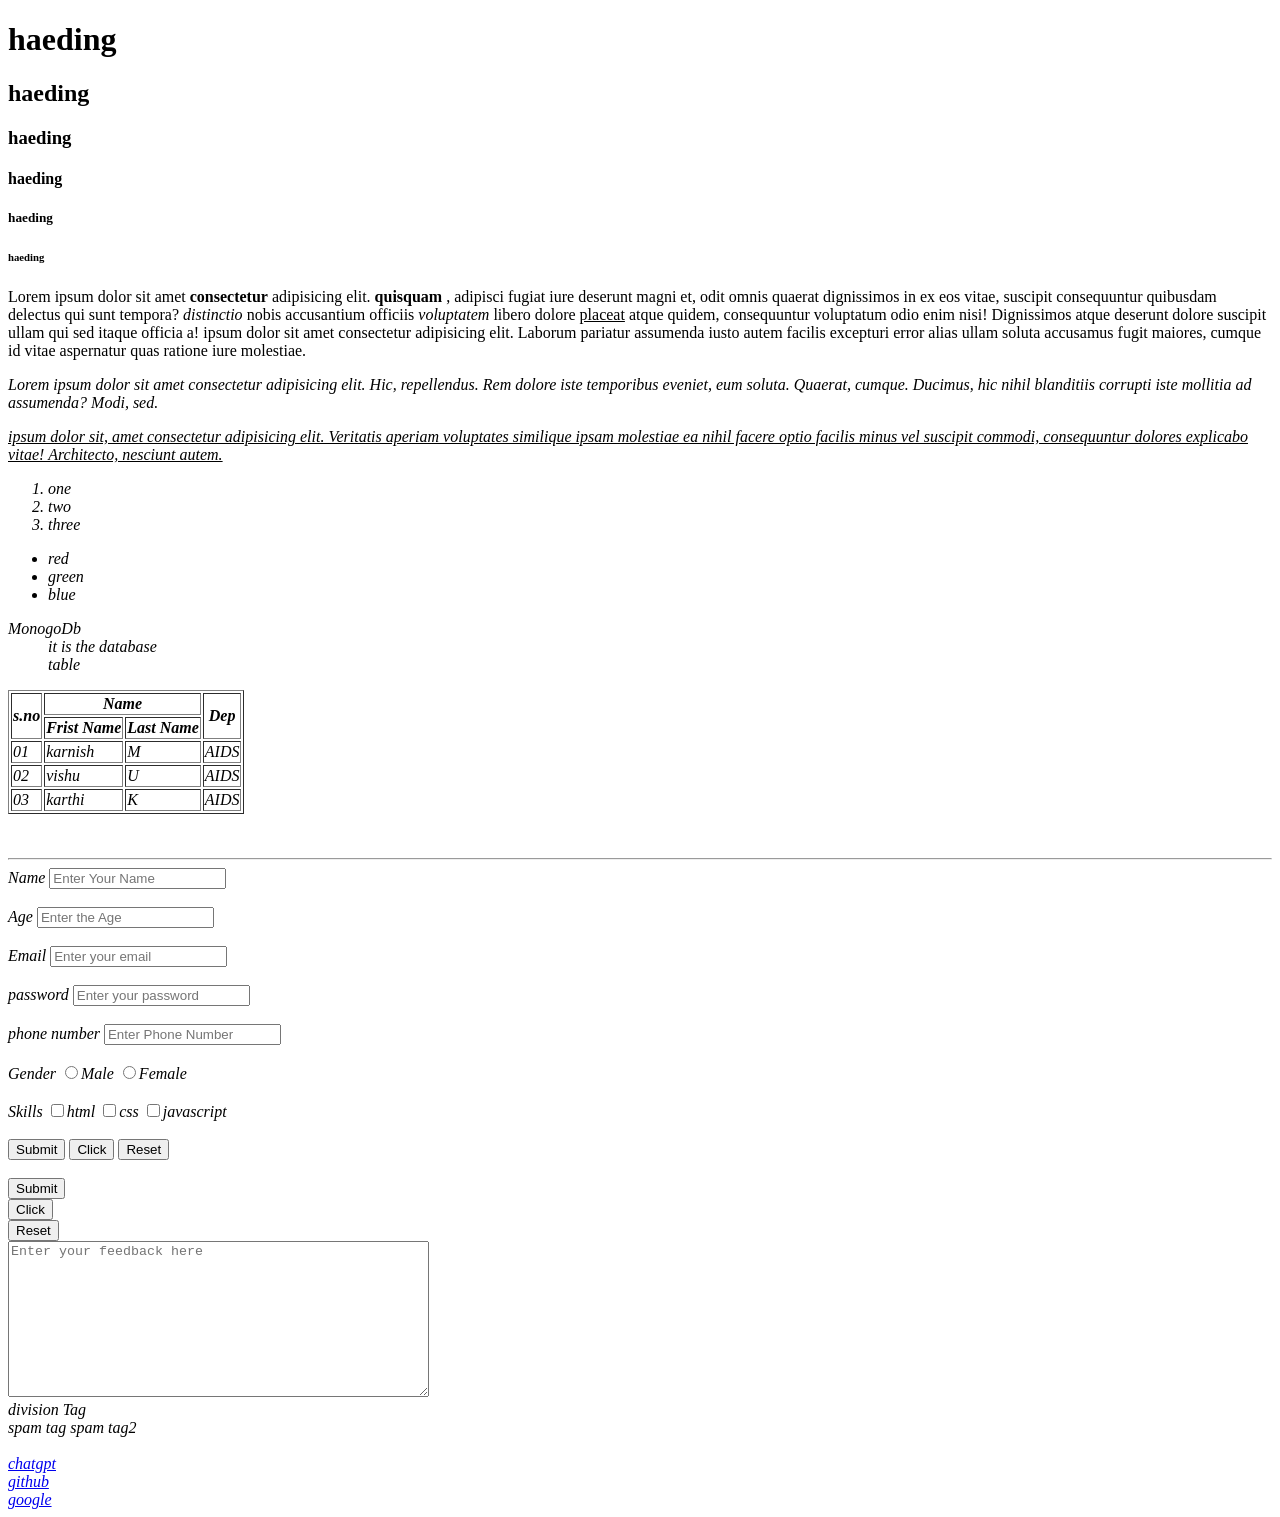
<file: index.html>
<!DOCTYPE html>
<html>
<head>
    <title>kprcas</title>
</head>
<body>
    <h1>haeding</h1>
    <h2>haeding</h2>
    <h3>haeding</h3>
    <h4>haeding</h4>
    <h5>haeding</h5>
    <h6>haeding</h6>
    <p>Lorem ipsum dolor sit amet <b>consectetur</b> adipisicing elit. <strong>quisquam </strong>, adipisci fugiat iure deserunt magni et, odit omnis quaerat dignissimos in ex eos vitae, suscipit consequuntur quibusdam delectus qui sunt tempora?
    <i>distinctio</i> nobis  accusantium officiis<em> voluptatem </em> libero dolore <u> placeat</u> atque quidem, consequuntur voluptatum odio enim nisi! Dignissimos atque deserunt dolore suscipit ullam qui sed itaque officia a! ipsum dolor sit amet consectetur adipisicing elit. Laborum pariatur assumenda iusto autem facilis excepturi error alias ullam soluta accusamus fugit maiores, cumque id vitae aspernatur quas ratione iure molestiae.</p>

    <p><em>Lorem ipsum dolor sit amet consectetur adipisicing elit. Hic, repellendus. Rem dolore iste temporibus eveniet, eum soluta. Quaerat, cumque. Ducimus, hic nihil blanditiis corrupti iste mollitia ad assumenda? Modi, sed.</um></p>
<p>
    <u> ipsum dolor sit, amet consectetur adipisicing elit. Veritatis aperiam voluptates similique ipsam molestiae ea nihil facere optio facilis minus vel suscipit commodi, consequuntur dolores explicabo vitae! Architecto, nesciunt autem.</u> 
</p>
<ol>
<li>one</li>
<li>two</li>
<li>three</li>
</ol>
<ul>
    <li>red</li>
    <li>green</li>
    <li>blue</li>
</ul>
<dl>
    <dt>MonogoDb</dt>
    <dd>it is the database</dd>
    <dd>table</dd>
</dl>
<table border="1">
    <thead>
        <tr> 
        <th rowspan="2">s.no</th>
        <th colspan="2">Name</th>
        <th rowspan="2">Dep</th></tr>
        <tr>
            <th>Frist Name</th>
            <th>Last Name </th>
        </tr>
    </thead>
    <tbody>
        <tr>
        <td>01</td>
        <td>karnish</td>
        <td>M</td>
        <td>AIDS</td></tr>
        <tr>
        <td>02</td>
        <td>vishu</td>
        <td>U</td>
        <td>AIDS</td></tr>
        <tr>
        <td>03</td>
        <td>karthi</td>
        <td>K</td>
        <td>AIDS</td></tr>
    </tbody>
</table>
<br><br>
<hr>
<form>
    <label for="User Name">Name</label>
    <input type="text"  placeholder="Enter Your Name"><br><br>
    <label for="user age">Age</label>
    <input type="number" placeholder="Enter the Age "><br><br>
    <label for="user email">Email</label>
    <input type="email" placeholder="Enter your email"><br><br>
    <label for="user password">password</label>
    <input type="password" placeholder="Enter your password"><br><br>
    <label>phone number</label>
    <input type="tel" placeholder="Enter Phone Number "><br><br>
    <label>Gender</label>
    <input type="radio" name="Gender" value="Male">Male
    <input type="radio" name="Gender"value="Female">Female<br><br>
    <label>Skills</label>
    <input type="checkbox" name="Skills" value="html">html
    <input type="checkbox" name="Skills" value="css">css
    <input type="checkbox"name="Skills" value="javascript">javascript<br><br>
    <button type="submit">Submit</button>
    <button type="button">Click</button>
    <button type="reset">Reset</button><br><br>
    <input type="submit"><br>
    <input type="button" value="Click"><br>
    <input type="reset"><br>
<textarea name="feedback" cols="50" rows="10"placeholder="Enter your feedback here"></textarea>
<div>division Tag</div>
<span>spam tag</span>
<span>spam tag2</span><br><br>
<a href="https://chatgpt.com/?utm_source=microsoft&utm_medium=paid_search&utm_campaign=MSFT_C_SEM_BBR_Core_CHT_BAU_ACQ_PER_MIX_ALL_APAC_IN_EN_110625&c_id=570613014&c_agid=1175379920558659&c_crid=&c_kwid=kwd-73461689170595:loc-90&c_ims=&c_pms=258813&c_nw=o&c_dvc=c&msclkid=e767a2ecdc611b2a40e5c8f258668b00">chatgpt</a><br>
<a href="https://github.com/">github</a><br>
<a href="https://google.com/">google</a>
</form>
    </body>
</html>
</file>
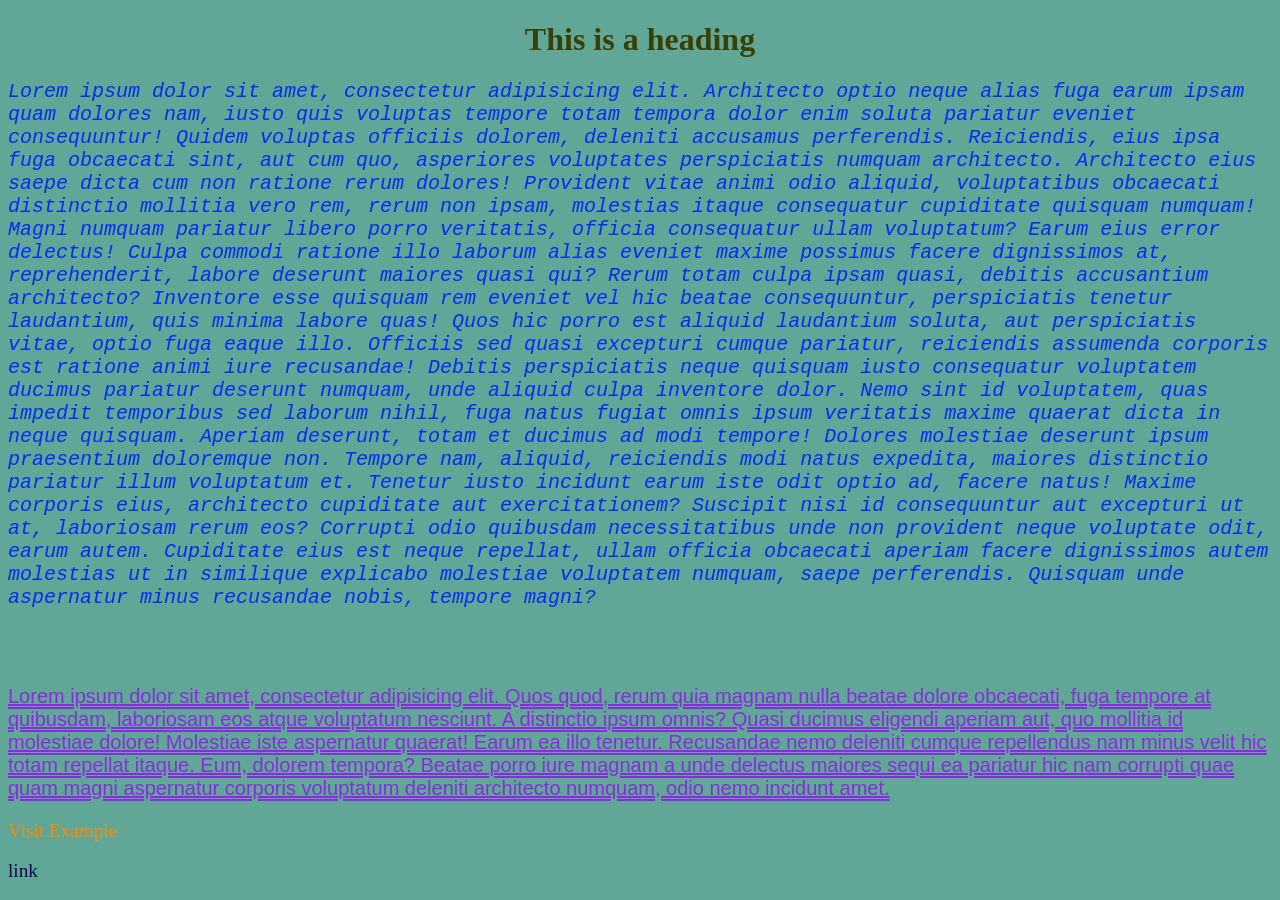
<file: css/index.html>
<!DOCTYPE html>
<html lang="en">
<head>
    <meta charset="UTF-8">
    <meta name="viewport" content="width=device-width, initial-scale=1.0">
    <title>cascading style sheets</title>
    <link rel="stylesheet" href="style.css">
</head>
<body>
    <h1>This is a heading</h1>
    <P id="text">Lorem ipsum dolor sit amet, consectetur adipisicing elit. Architecto optio neque alias fuga earum ipsam quam dolores nam, iusto quis voluptas tempore totam tempora dolor enim soluta pariatur eveniet consequuntur!
    Quidem voluptas officiis dolorem, deleniti accusamus perferendis. Reiciendis, eius ipsa fuga obcaecati sint, aut cum quo, asperiores voluptates perspiciatis numquam architecto. Architecto eius saepe dicta cum non ratione rerum dolores!
    Provident vitae animi odio aliquid, voluptatibus obcaecati distinctio mollitia vero rem, rerum non ipsam, molestias itaque consequatur cupiditate quisquam numquam! Magni numquam pariatur libero porro veritatis, officia consequatur ullam voluptatum?
    Earum eius error delectus! Culpa commodi ratione illo laborum alias eveniet maxime possimus facere dignissimos at, reprehenderit, labore deserunt maiores quasi qui? Rerum totam culpa ipsam quasi, debitis accusantium architecto?
    Inventore esse quisquam rem eveniet vel hic beatae consequuntur, perspiciatis tenetur laudantium, quis minima labore quas! Quos hic porro est aliquid laudantium soluta, aut perspiciatis vitae, optio fuga eaque illo.
    Officiis sed quasi excepturi cumque pariatur, reiciendis assumenda corporis est ratione animi iure recusandae! Debitis perspiciatis neque quisquam iusto consequatur voluptatem ducimus pariatur deserunt numquam, unde aliquid culpa inventore dolor.
    Nemo sint id voluptatem, quas impedit temporibus sed laborum nihil, fuga natus fugiat omnis ipsum veritatis maxime quaerat dicta in neque quisquam. Aperiam deserunt, totam et ducimus ad modi tempore!
    Dolores molestiae deserunt ipsum praesentium doloremque non. Tempore nam, aliquid, reiciendis modi natus expedita, maiores distinctio pariatur illum voluptatum et. Tenetur iusto incidunt earum iste odit optio ad, facere natus!
    Maxime corporis eius, architecto cupiditate aut exercitationem? Suscipit nisi id consequuntur aut excepturi ut at, laboriosam rerum eos? Corrupti odio quibusdam necessitatibus unde non provident neque voluptate odit, earum autem.
    Cupiditate eius est neque repellat, ullam officia obcaecati aperiam facere dignissimos autem molestias ut in similique explicabo molestiae voluptatem numquam, saepe perferendis. Quisquam unde aspernatur minus recusandae nobis, tempore magni?</P><br><br>
<p>Lorem ipsum dolor sit amet, consectetur adipisicing elit. Quos quod, rerum quia magnam nulla beatae dolore obcaecati, fuga tempore at quibusdam, laboriosam eos atque voluptatum nesciunt. A distinctio ipsum omnis?
Quasi ducimus eligendi aperiam aut, quo mollitia id molestiae dolore! Molestiae iste aspernatur quaerat! Earum ea illo tenetur. Recusandae nemo deleniti cumque repellendus nam minus velit hic totam repellat itaque.
Eum, dolorem tempora? Beatae porro iure magnam a unde delectus maiores sequi ea pariatur hic nam corrupti quae quam magni aspernatur corporis voluptatum deleniti architecto numquam, odio nemo incidunt amet.</p>
    <a class="youtube-link" href="https://www.youtube.com/embed/w3VoYpl4sQ0?si=QHHKjeFuUMs7sl7n" >Visit Example</a><br><br>
    <a href="https://www.youtube.com/embed/X_GEOuPF0L4?si=glr1ldeJCCZiXIf9" >link</a>
</body>
</html>
</file>
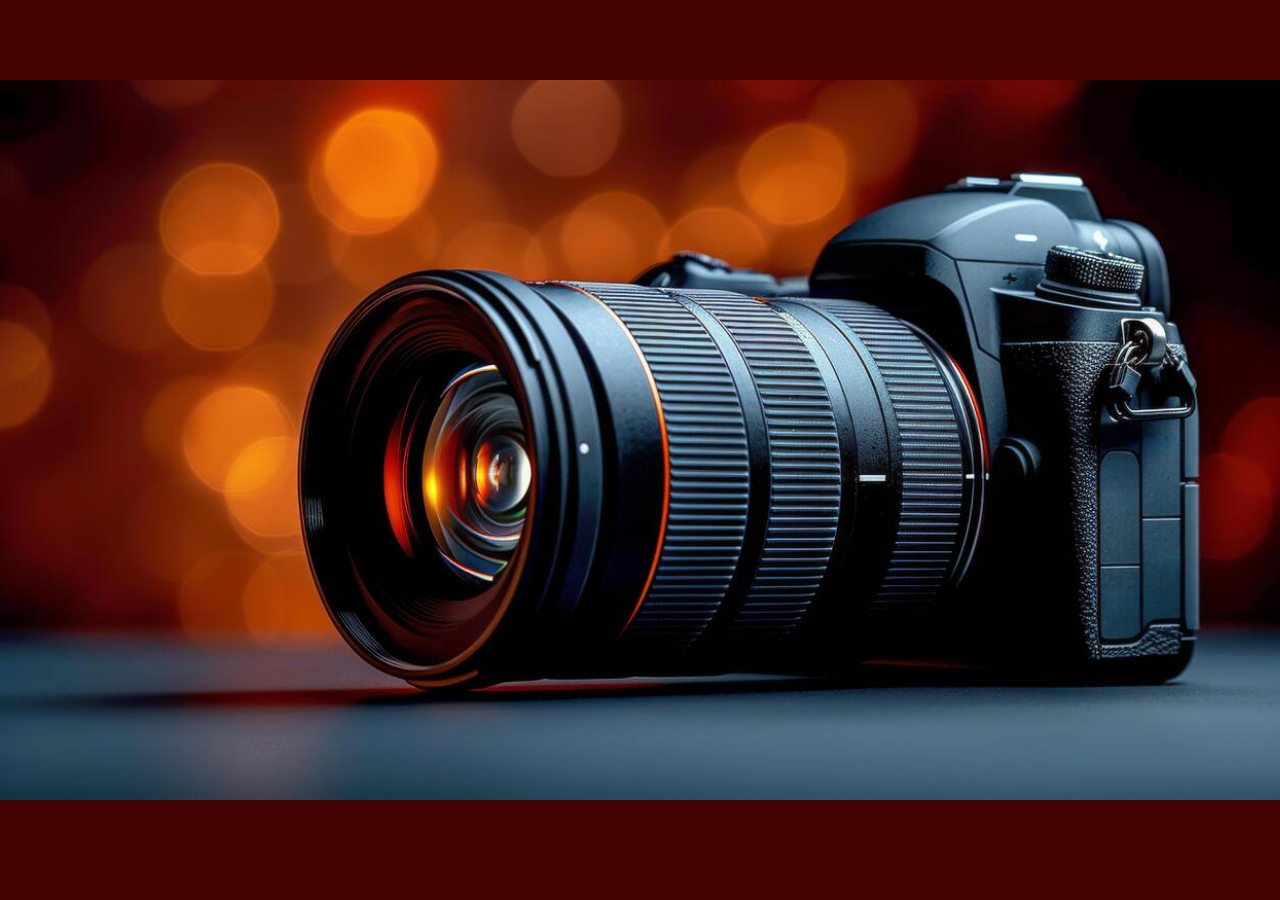
<file: css/background.html>
<!DOCTYPE html>
<html lang="en">
<head>
    <meta charset="UTF-8">
    <meta name="viewport" content="width=device-width, initial-scale=1.0">
    <title>Document</title>

    <style>
        body{
            margin: 0;
        }
        *{
            height: 80vh;
            margin-top:80px;
            background-color: rgb(68, 3, 3);
            background-image: url("../assets/image.png");
            background-repeat: no-repeat;
            background-position: center;
            background-size: cover;
        }
    </style>
</head>
<body>
    
</body>
</html>
</file>
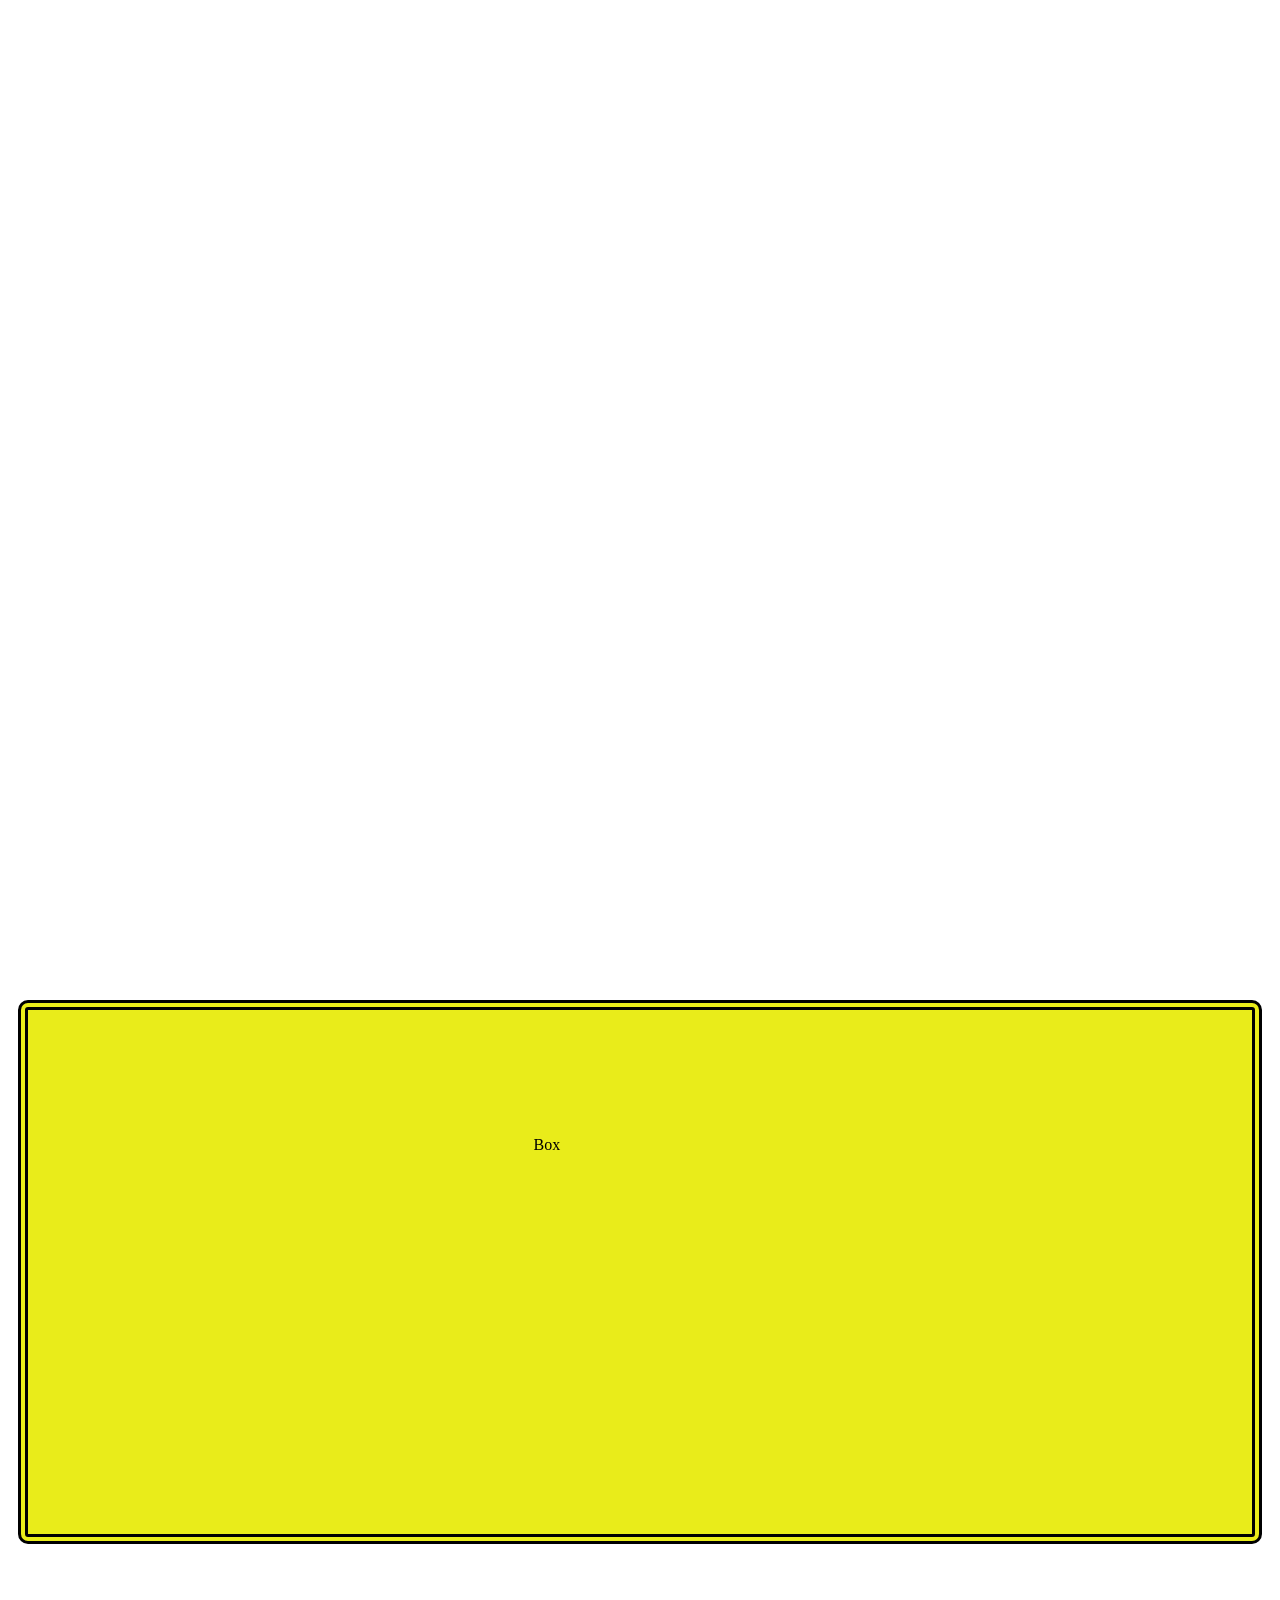
<file: css/boxmodel.html>
<!DOCTYPE html>
<html lang="en">
<head>
    <meta charset="UTF-8">
    <meta name="viewport" content="width=device-width, initial-scale=1.0">
    <title>Document</title>
    <style>
        body{
            height: 100vh;
            margin-top: 1000px;
        }
        .box {
            background-color: rgb(233, 236, 26);
            padding: 20%;
            padding-top: 50%;
            padding-bottom: 50%;
            padding-left: 40%;
            padding-right: 50%;
            padding: 10% 20%;
            padding: 10% 20%  30%;
            padding: 10% 20% 30% 40%;  

            border: 10px double black;
            border-radius: 10px;

            margin: 10px;
      }
    </style>
</head>
<body>
    <div class="box">Box</div>
</body>
</html>
</file>
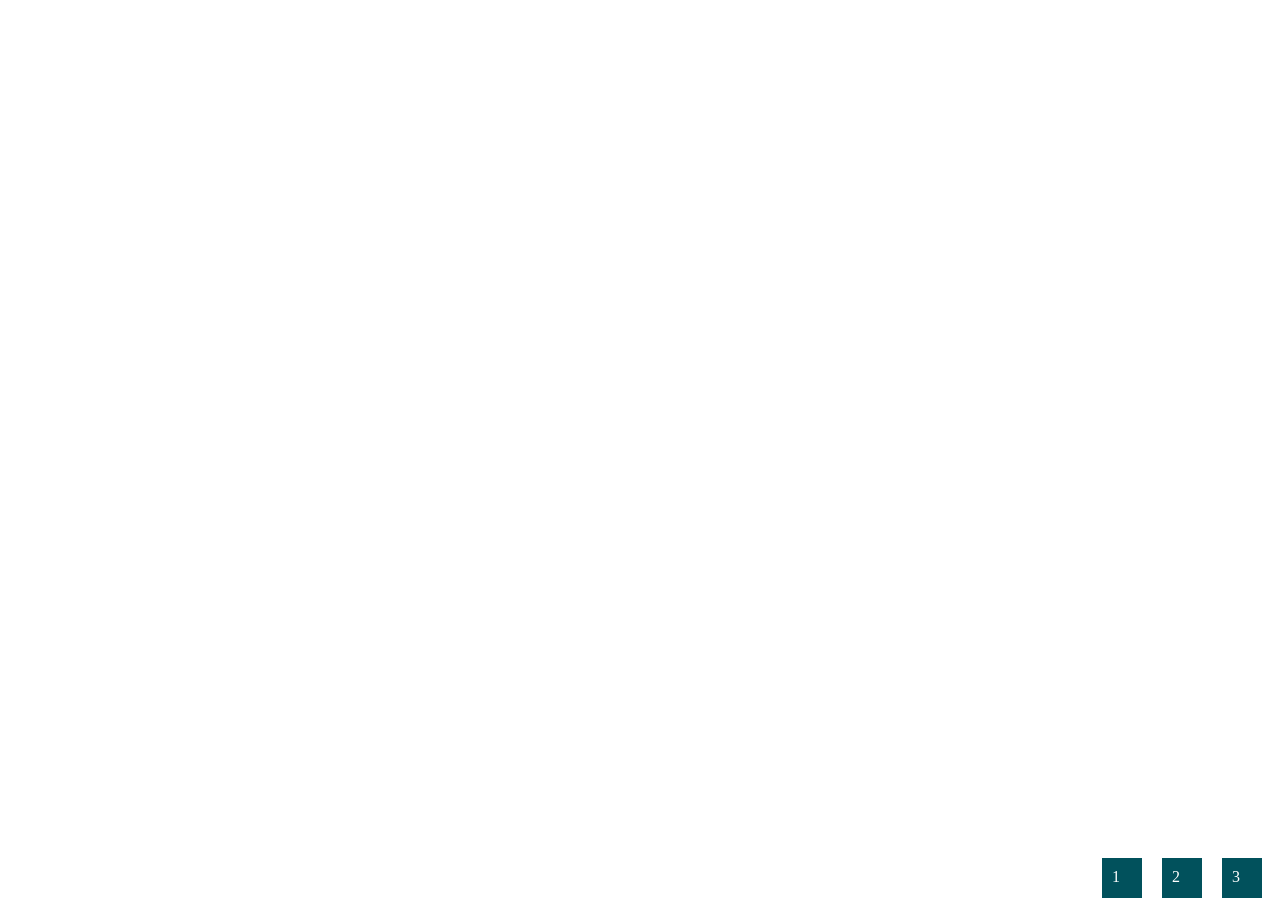
<file: css/flex.html>
<!DOCTYPE html>
<html lang="en">
<head>
    <meta charset="UTF-8">
    <meta name="viewport" content="width=device-width, initial-scale=1.0">
    <title>Document</title>
    <style>
        .box{
            color: white;
            background-color: rgb(1, 81, 92);
            padding: 10px;
            width: 20px;
            height: 20px;
            margin: 10px;
        }
        .container{
            height: 100vh;
            display: flex;
            flex-direction: row;
            justify-content: flex-end;
            align-items: flex-end;
        }
    </style>
</head>
<body>
    <div class="container">
        <div class="box">1</div>
        <div class="box">2</div>   
        <div class="box">3</div>
    </div>
</body>
</html>
</file>
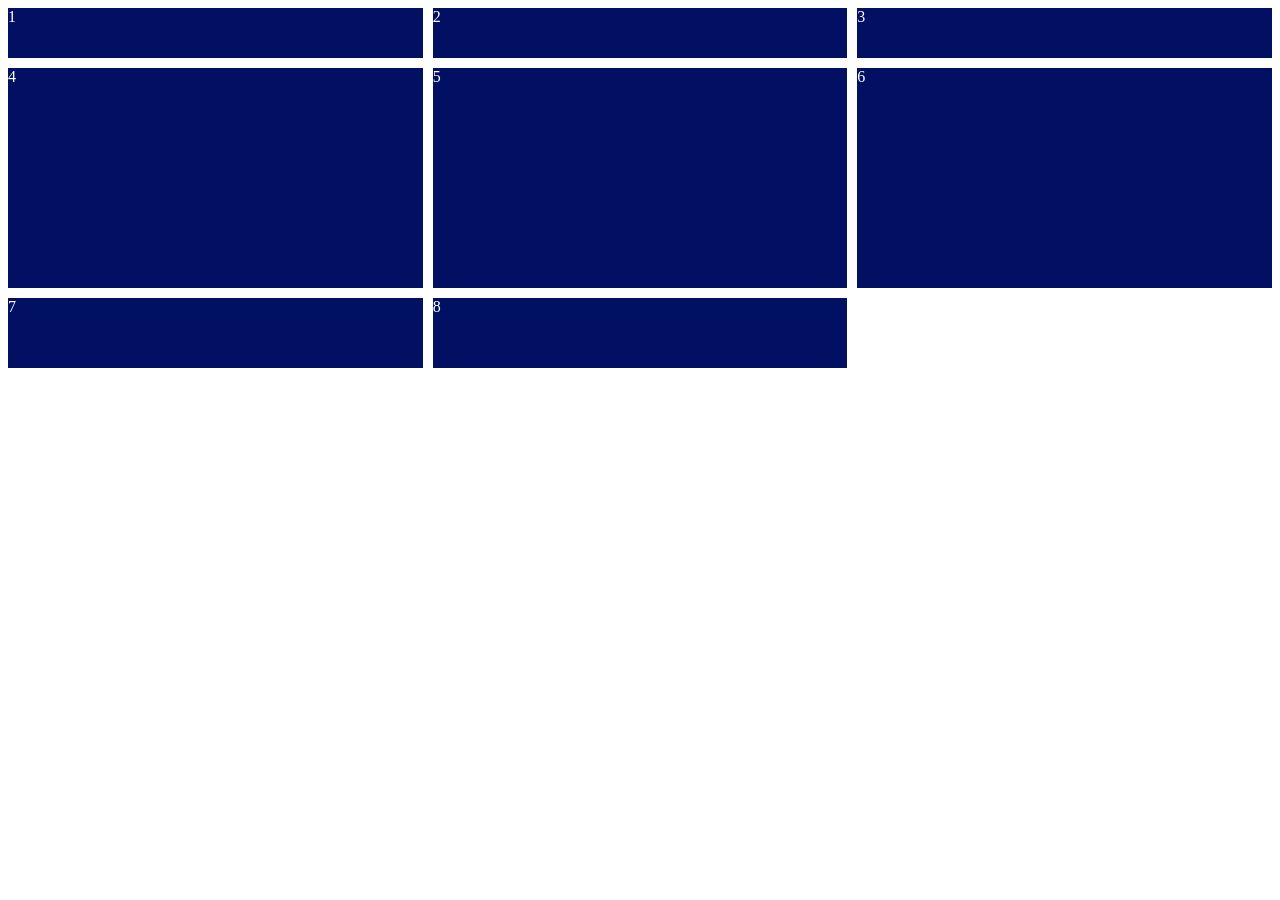
<file: css/grid.html>
<!DOCTYPE html>
<html lang="en">
<head>
    <meta charset="UTF-8">
    <meta name="viewport" content="width=device-width, initial-scale=1.0">
    <title>Document</title>
    <style>
        .box {                           
            color: white;
            background-color: rgb(1, 16, 99);
        }
        .container {
            display: grid;
            grid-template-columns: 1fr 1fr 1fr;
            gap: 10px;
            grid-template-rows: 50px 220px 70px;
        }
    </style>
</head>
<body>
    <div class="container">
        <div class="box">1</div>
        <div class="box">2</div>
        <div class="box">3</div>
        <div class="box">4</div>
        <div class="box">5</div>
        <div class="box">6</div>
        <div class="box">7</div>
        <div class="box">8</div>
    </div>
</body>
</html>
</file>
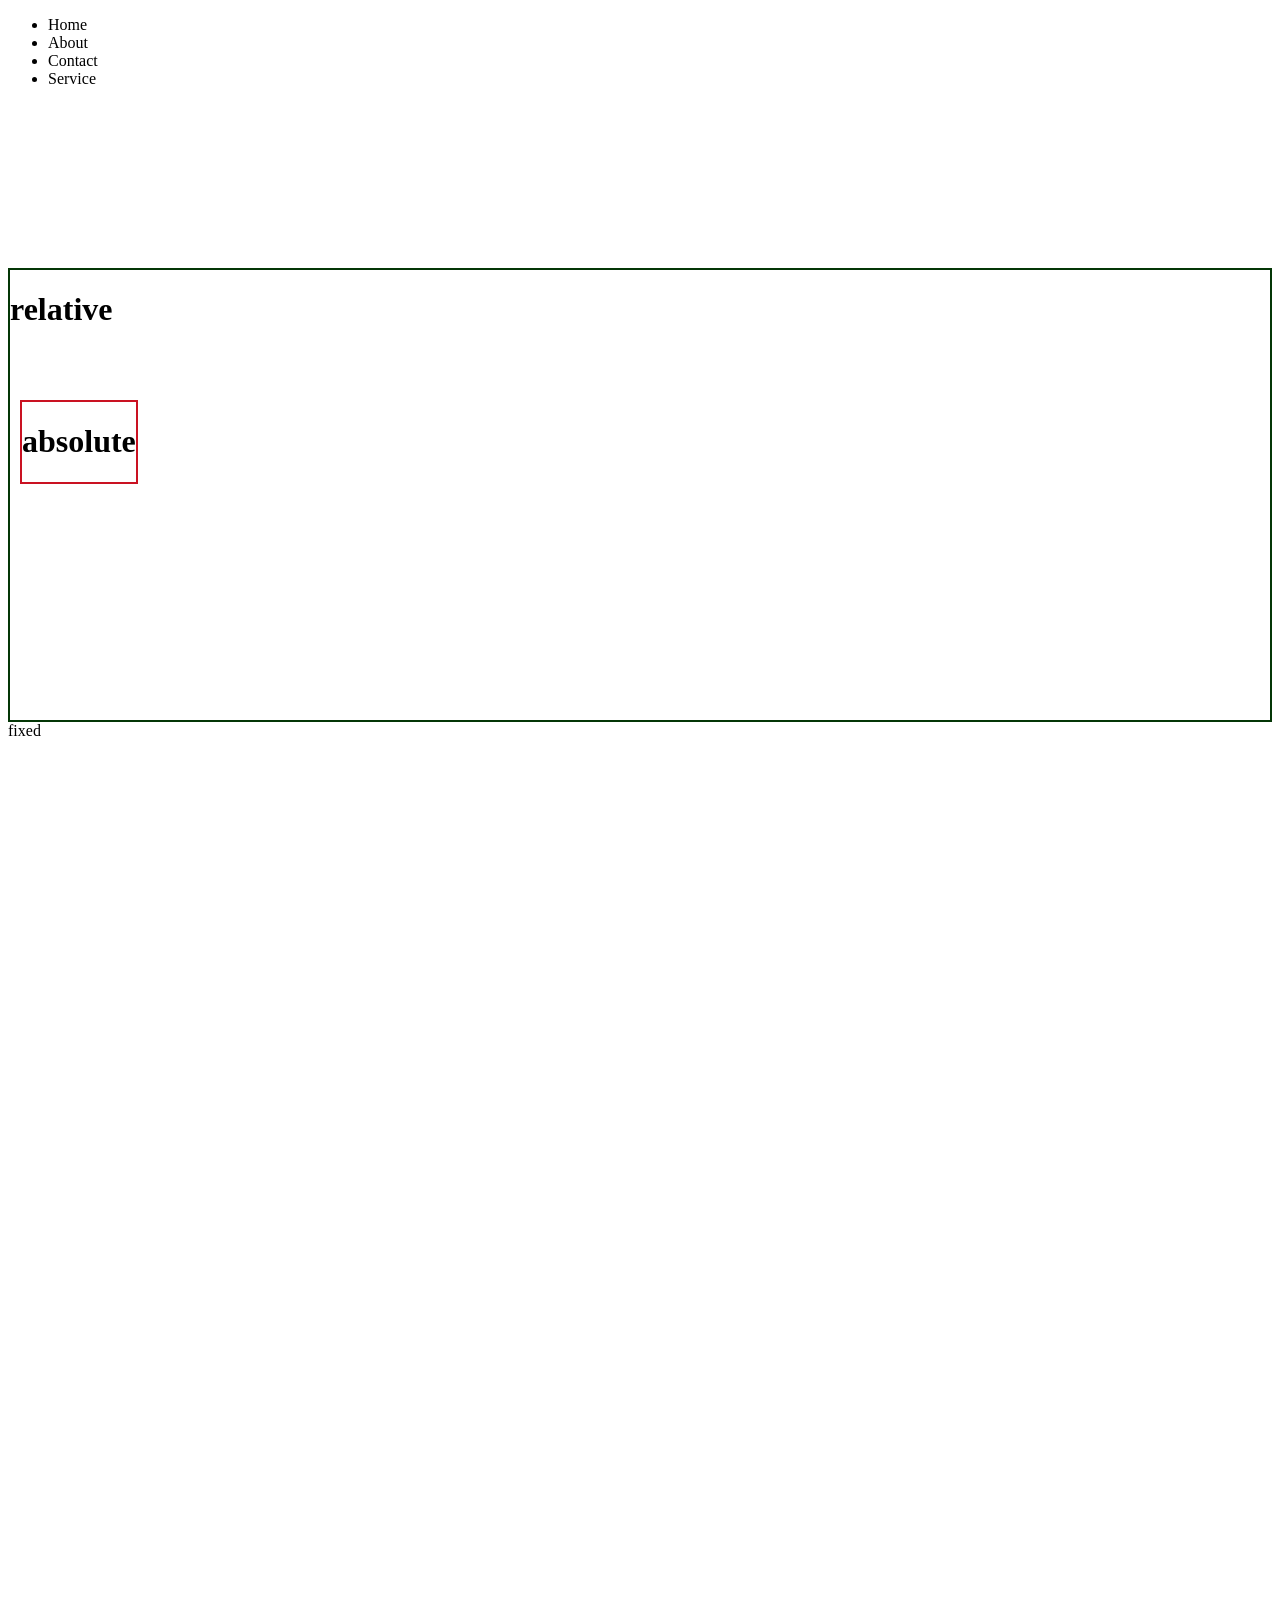
<file: css/position.html>
<!DOCTYPE html>
<html lang="en">
<head>
    <meta charset="UTF-8">
    <meta name="viewport" content="width=, initial-scale=1.0">
    <title>Document</title>
    <style>
        body{
            height: 200vh;
        }
        .navbar{
            position:sticky;
            top: 0;
        }
        .relative{
            border: 2px solid rgb(4, 54, 6);
            position:relative;
            height: 50vh;
            margin-top: 20vh;
        }
        .absolute{
            border: 2px solid rgb(202, 18, 34);
            position: absolute;
            margin: 10px;
            margin-top: 50px;
            
        }
        .fixed{
            position: fixed;
        
        }
    </style>
</head>
<body>
    <div class="navbar">
        <nav>
            <ul>
                <li>Home</li>
                <li>About</li>
                <li>Contact</li>
                <li>Service</li>
            </ul>
        </nav>
    </div>
    <div class="relative">
        <h1>relative</h1>
        <div class="absolute">
            <h1>absolute</h1>
        </div>
    </div>
    <div class="fixed">fixed</div>
</body>
</html>
</file>
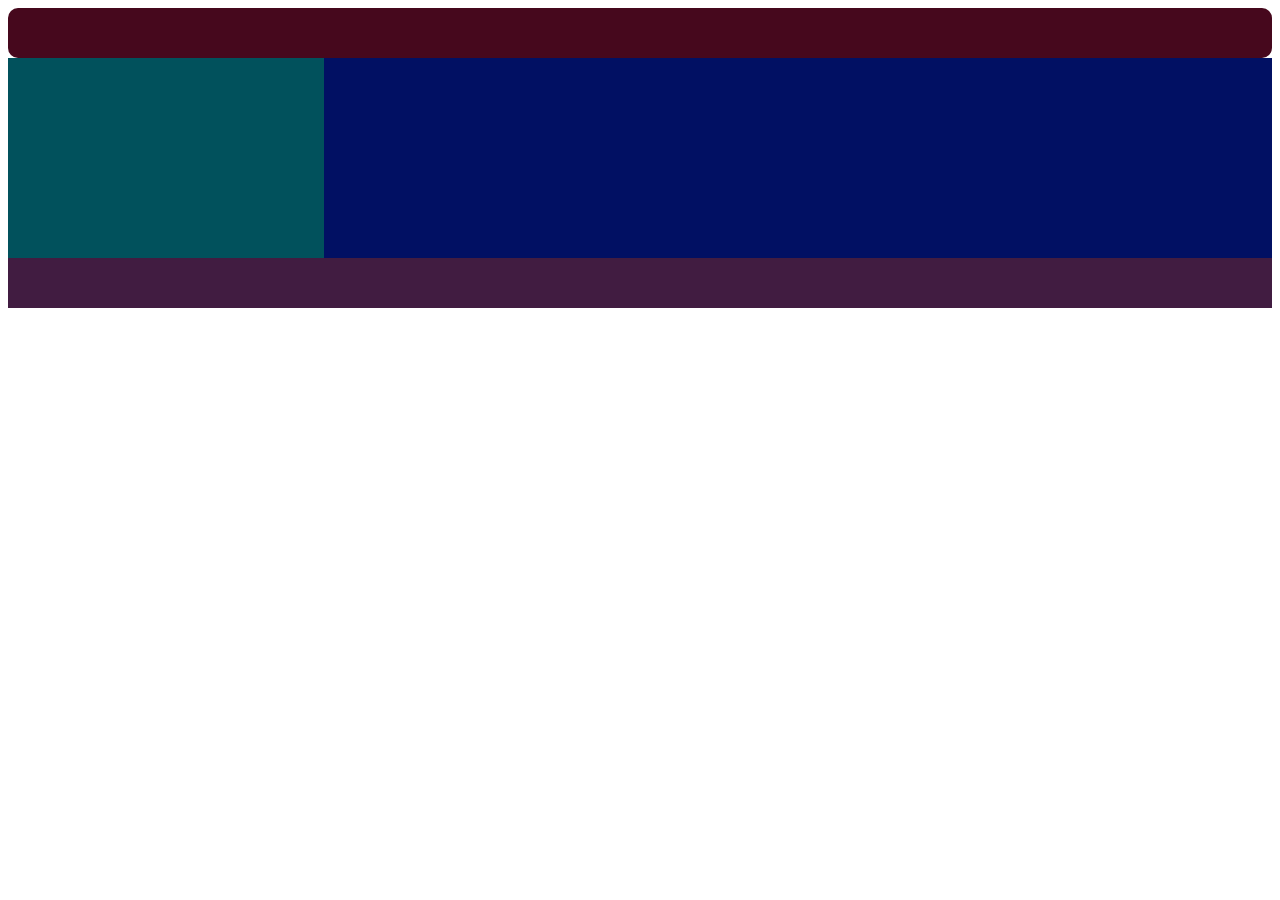
<file: css/templete.html>
<!DOCTYPE html>
<html lang="en">
<head>
    <meta charset="UTF-8">
    <meta name="viewport" content="width=device-width, initial-scale=1.0">
    <title>Document</title>
    <style>
        .container{
            display: grid;
            grid-template-columns: 1fr 3fr;
            grid-template-rows: 50px 200px 50px;
        }
        .header{
            grid-column: 1 / 10;
            background-color: rgb(70, 8, 29);
            border-radius: 10px;
        }
        .sidebar{
            background-color: rgb(1, 81, 92);
        }
        .main{
            background-color: rgb(1, 16, 99);
        }
        .footer{
            grid-column-start: 1;
            grid-column-end: 3;
            background-color: rgb(65, 28, 65);
        }
    </style>
</head>
<body>
    <div class="container">
        <header class="header"></header>
        <aside class="sidebar"></aside>
        <main class="main"></main>
        <footer class="footer"></footer>
    
</body>
</html>
</file>
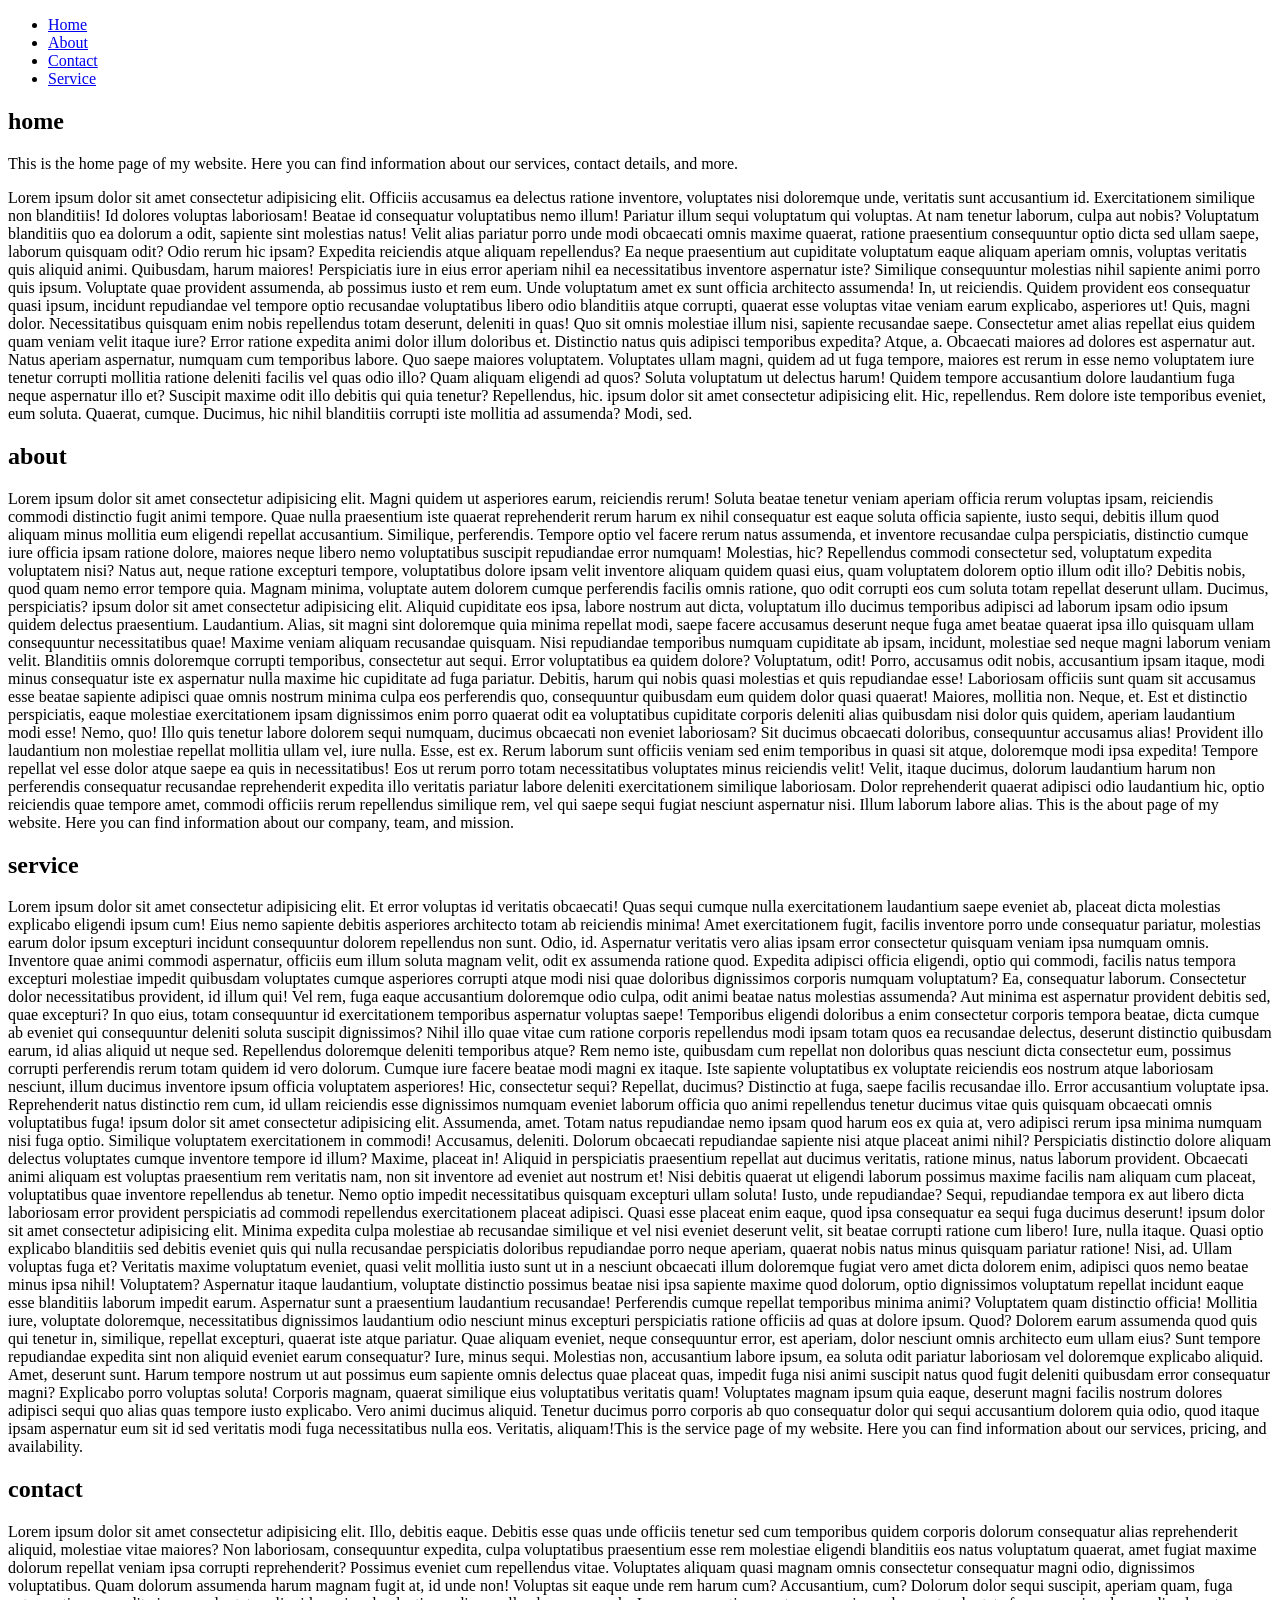
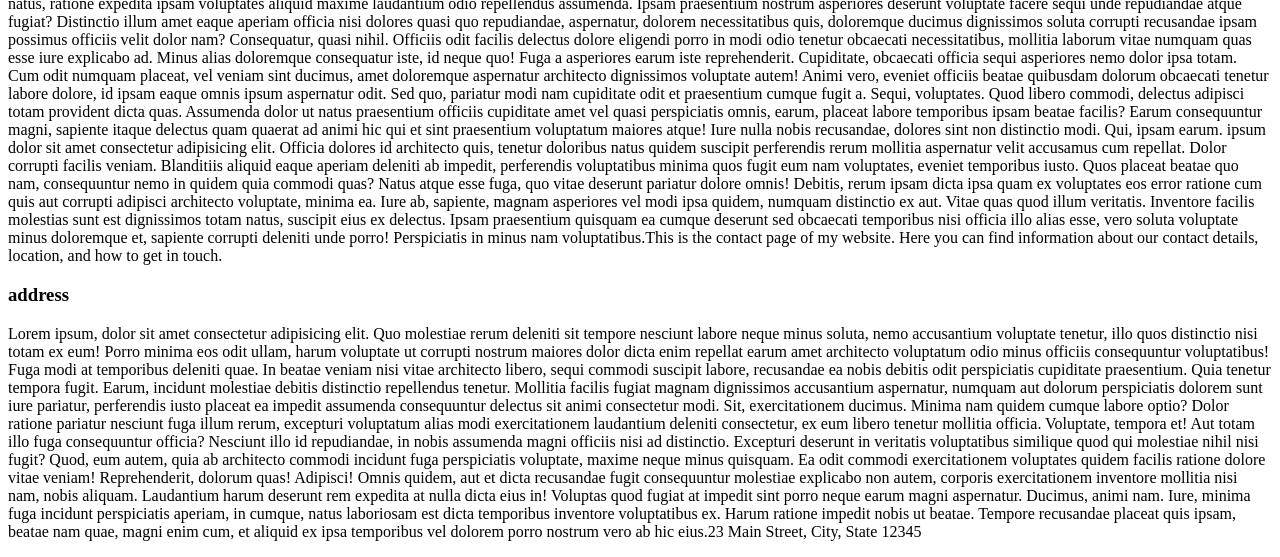
<file: HTML/daskboard.html>
<!DOCTYPE html>
<html lang="en">
<head>
    <meta charset="UTF-8">
    <meta name="viewport" content="width=<device-width>, initial-scale=1.0">
    <title>Document</title>
</head>
<body>
    <header>
    <nav>
        <ul>
            <li><a href="#home">Home</a></li>
            <li><a href="#about">About</a></li>
            <li><a href="#contact">Contact</a></li>
            <li><a href="#service">Service</a></li>
            
        </ul>
    </nav>
    </header>
    <section id="home">
        <div>
            <h1>home</h1>
            <p>This is the home page of my website. Here you can find information about our services, contact details, and more.</p>
            Lorem ipsum dolor sit amet consectetur adipisicing elit. Officiis accusamus ea delectus ratione inventore, voluptates nisi doloremque unde, veritatis sunt accusantium id. Exercitationem similique non blanditiis! Id dolores voluptas laboriosam!
            Beatae id consequatur voluptatibus nemo illum! Pariatur illum sequi voluptatum qui voluptas. At nam tenetur laborum, culpa aut nobis? Voluptatum blanditiis quo ea dolorum a odit, sapiente sint molestias natus!
            Velit alias pariatur porro unde modi obcaecati omnis maxime quaerat, ratione praesentium consequuntur optio dicta sed ullam saepe, laborum quisquam odit? Odio rerum hic ipsam? Expedita reiciendis atque aliquam repellendus?
            Ea neque praesentium aut cupiditate voluptatum eaque aliquam aperiam omnis, voluptas veritatis quis aliquid animi. Quibusdam, harum maiores! Perspiciatis iure in eius error aperiam nihil ea necessitatibus inventore aspernatur iste?
            Similique consequuntur molestias nihil sapiente animi porro quis ipsum. Voluptate quae provident assumenda, ab possimus iusto et rem eum. Unde voluptatum amet ex sunt officia architecto assumenda! In, ut reiciendis.
            Quidem provident eos consequatur quasi ipsum, incidunt repudiandae vel tempore optio recusandae voluptatibus libero odio blanditiis atque corrupti, quaerat esse voluptas vitae veniam earum explicabo, asperiores ut! Quis, magni dolor.
            Necessitatibus quisquam enim nobis repellendus totam deserunt, deleniti in quas! Quo sit omnis molestiae illum nisi, sapiente recusandae saepe. Consectetur amet alias repellat eius quidem quam veniam velit itaque iure?
            Error ratione expedita animi dolor illum doloribus et. Distinctio natus quis adipisci temporibus expedita? Atque, a. Obcaecati maiores ad dolores est aspernatur aut. Natus aperiam aspernatur, numquam cum temporibus labore.
            Quo saepe maiores voluptatem. Voluptates ullam magni, quidem ad ut fuga tempore, maiores est rerum in esse nemo voluptatem iure tenetur corrupti mollitia ratione deleniti facilis vel quas odio illo?
            Quam aliquam eligendi ad quos? Soluta voluptatum ut delectus harum! Quidem tempore accusantium dolore laudantium fuga neque aspernatur illo et? Suscipit maxime odit illo debitis qui quia tenetur? Repellendus, hic. ipsum dolor sit amet consectetur adipisicing elit. Hic, repellendus. Rem dolore iste temporibus eveniet, eum soluta. Quaerat, cumque. Ducimus, hic nihil blanditiis corrupti iste mollitia ad assumenda? Modi, sed.</p>
        </div>
    </section>
    <section id="about">
        <div>
            <h1>about</h1>
            <p>Lorem ipsum dolor sit amet consectetur adipisicing elit. Magni quidem ut asperiores earum, reiciendis rerum! Soluta beatae tenetur veniam aperiam officia rerum voluptas ipsam, reiciendis commodi distinctio fugit animi tempore.
            Quae nulla praesentium iste quaerat reprehenderit rerum harum ex nihil consequatur est eaque soluta officia sapiente, iusto sequi, debitis illum quod aliquam minus mollitia eum eligendi repellat accusantium. Similique, perferendis.
            Tempore optio vel facere rerum natus assumenda, et inventore recusandae culpa perspiciatis, distinctio cumque iure officia ipsam ratione dolore, maiores neque libero nemo voluptatibus suscipit repudiandae error numquam! Molestias, hic?
            Repellendus commodi consectetur sed, voluptatum expedita voluptatem nisi? Natus aut, neque ratione excepturi tempore, voluptatibus dolore ipsam velit inventore aliquam quidem quasi eius, quam voluptatem dolorem optio illum odit illo?
            Debitis nobis, quod quam nemo error tempore quia. Magnam minima, voluptate autem dolorem cumque perferendis facilis omnis ratione, quo odit corrupti eos cum soluta totam repellat deserunt ullam. Ducimus, perspiciatis? ipsum dolor sit amet consectetur adipisicing elit. Aliquid cupiditate eos ipsa, labore nostrum aut dicta, voluptatum illo ducimus temporibus adipisci ad laborum ipsam odio ipsum quidem delectus praesentium. Laudantium.
            Alias, sit magni sint doloremque quia minima repellat modi, saepe facere accusamus deserunt neque fuga amet beatae quaerat ipsa illo quisquam ullam consequuntur necessitatibus quae! Maxime veniam aliquam recusandae quisquam.
            Nisi repudiandae temporibus numquam cupiditate ab ipsam, incidunt, molestiae sed neque magni laborum veniam velit. Blanditiis omnis doloremque corrupti temporibus, consectetur aut sequi. Error voluptatibus ea quidem dolore? Voluptatum, odit!
            Porro, accusamus odit nobis, accusantium ipsam itaque, modi minus consequatur iste ex aspernatur nulla maxime hic cupiditate ad fuga pariatur. Debitis, harum qui nobis quasi molestias et quis repudiandae esse!
            Laboriosam officiis sunt quam sit accusamus esse beatae sapiente adipisci quae omnis nostrum minima culpa eos perferendis quo, consequuntur quibusdam eum quidem dolor quasi quaerat! Maiores, mollitia non. Neque, et.
            Est et distinctio perspiciatis, eaque molestiae exercitationem ipsam dignissimos enim porro quaerat odit ea voluptatibus cupiditate corporis deleniti alias quibusdam nisi dolor quis quidem, aperiam laudantium modi esse! Nemo, quo!
            Illo quis tenetur labore dolorem sequi numquam, ducimus obcaecati non eveniet laboriosam? Sit ducimus obcaecati doloribus, consequuntur accusamus alias! Provident illo laudantium non molestiae repellat mollitia ullam vel, iure nulla.
            Esse, est ex. Rerum laborum sunt officiis veniam sed enim temporibus in quasi sit atque, doloremque modi ipsa expedita! Tempore repellat vel esse dolor atque saepe ea quis in necessitatibus!
            Eos ut rerum porro totam necessitatibus voluptates minus reiciendis velit! Velit, itaque ducimus, dolorum laudantium harum non perferendis consequatur recusandae reprehenderit expedita illo veritatis pariatur labore deleniti exercitationem similique laboriosam.
            Dolor reprehenderit quaerat adipisci odio laudantium hic, optio reiciendis quae tempore amet, commodi officiis rerum repellendus similique rem, vel qui saepe sequi fugiat nesciunt aspernatur nisi. Illum laborum labore alias. This is the about page of my website. Here you can find information about our company, team, and mission.</p>
        </div>
    </section>
    <section id="service">
        <div>
            <h1>service</h1>
            <p>Lorem ipsum dolor sit amet consectetur adipisicing elit. Et error voluptas id veritatis obcaecati! Quas sequi cumque nulla exercitationem laudantium saepe eveniet ab, placeat dicta molestias explicabo eligendi ipsum cum!
            Eius nemo sapiente debitis asperiores architecto totam ab reiciendis minima! Amet exercitationem fugit, facilis inventore porro unde consequatur pariatur, molestias earum dolor ipsum excepturi incidunt consequuntur dolorem repellendus non sunt.
            Odio, id. Aspernatur veritatis vero alias ipsam error consectetur quisquam veniam ipsa numquam omnis. Inventore quae animi commodi aspernatur, officiis eum illum soluta magnam velit, odit ex assumenda ratione quod.
            Expedita adipisci officia eligendi, optio qui commodi, facilis natus tempora excepturi molestiae impedit quibusdam voluptates cumque asperiores corrupti atque modi nisi quae doloribus dignissimos corporis numquam voluptatum? Ea, consequatur laborum.
            Consectetur dolor necessitatibus provident, id illum qui! Vel rem, fuga eaque accusantium doloremque odio culpa, odit animi beatae natus molestias assumenda? Aut minima est aspernatur provident debitis sed, quae excepturi?
            In quo eius, totam consequuntur id exercitationem temporibus aspernatur voluptas saepe! Temporibus eligendi doloribus a enim consectetur corporis tempora beatae, dicta cumque ab eveniet qui consequuntur deleniti soluta suscipit dignissimos?
            Nihil illo quae vitae cum ratione corporis repellendus modi ipsam totam quos ea recusandae delectus, deserunt distinctio quibusdam earum, id alias aliquid ut neque sed. Repellendus doloremque deleniti temporibus atque?
            Rem nemo iste, quibusdam cum repellat non doloribus quas nesciunt dicta consectetur eum, possimus corrupti perferendis rerum totam quidem id vero dolorum. Cumque iure facere beatae modi magni ex itaque.
            Iste sapiente voluptatibus ex voluptate reiciendis eos nostrum atque laboriosam nesciunt, illum ducimus inventore ipsum officia voluptatem asperiores! Hic, consectetur sequi? Repellat, ducimus? Distinctio at fuga, saepe facilis recusandae illo.
            Error accusantium voluptate ipsa. Reprehenderit natus distinctio rem cum, id ullam reiciendis esse dignissimos numquam eveniet laborum officia quo animi repellendus tenetur ducimus vitae quis quisquam obcaecati omnis voluptatibus fuga! ipsum dolor sit amet consectetur adipisicing elit. Assumenda, amet. Totam natus repudiandae nemo ipsam quod harum eos ex quia at, vero adipisci rerum ipsa minima numquam nisi fuga optio.
            Similique voluptatem exercitationem in commodi! Accusamus, deleniti. Dolorum obcaecati repudiandae sapiente nisi atque placeat animi nihil? Perspiciatis distinctio dolore aliquam delectus voluptates cumque inventore tempore id illum? Maxime, placeat in!
            Aliquid in perspiciatis praesentium repellat aut ducimus veritatis, ratione minus, natus laborum provident. Obcaecati animi aliquam est voluptas praesentium rem veritatis nam, non sit inventore ad eveniet aut nostrum et!
            Nisi debitis quaerat ut eligendi laborum possimus maxime facilis nam aliquam cum placeat, voluptatibus quae inventore repellendus ab tenetur. Nemo optio impedit necessitatibus quisquam excepturi ullam soluta! Iusto, unde repudiandae?
            Sequi, repudiandae tempora ex aut libero dicta laboriosam error provident perspiciatis ad commodi repellendus exercitationem placeat adipisci. Quasi esse placeat enim eaque, quod ipsa consequatur ea sequi fuga ducimus deserunt! ipsum dolor sit amet consectetur adipisicing elit. Minima expedita culpa molestiae ab recusandae similique et vel nisi eveniet deserunt velit, sit beatae corrupti ratione cum libero! Iure, nulla itaque.
            Quasi optio explicabo blanditiis sed debitis eveniet quis qui nulla recusandae perspiciatis doloribus repudiandae porro neque aperiam, quaerat nobis natus minus quisquam pariatur ratione! Nisi, ad. Ullam voluptas fuga et?
            Veritatis maxime voluptatum eveniet, quasi velit mollitia iusto sunt ut in a nesciunt obcaecati illum doloremque fugiat vero amet dicta dolorem enim, adipisci quos nemo beatae minus ipsa nihil! Voluptatem?
            Aspernatur itaque laudantium, voluptate distinctio possimus beatae nisi ipsa sapiente maxime quod dolorum, optio dignissimos voluptatum repellat incidunt eaque esse blanditiis laborum impedit earum. Aspernatur sunt a praesentium laudantium recusandae!
            Perferendis cumque repellat temporibus minima animi? Voluptatem quam distinctio officia! Mollitia iure, voluptate doloremque, necessitatibus dignissimos laudantium odio nesciunt minus excepturi perspiciatis ratione officiis ad quas at dolore ipsum. Quod?
            Dolorem earum assumenda quod quis qui tenetur in, similique, repellat excepturi, quaerat iste atque pariatur. Quae aliquam eveniet, neque consequuntur error, est aperiam, dolor nesciunt omnis architecto eum ullam eius?
            Sunt tempore repudiandae expedita sint non aliquid eveniet earum consequatur? Iure, minus sequi. Molestias non, accusantium labore ipsum, ea soluta odit pariatur laboriosam vel doloremque explicabo aliquid. Amet, deserunt sunt.
            Harum tempore nostrum ut aut possimus eum sapiente omnis delectus quae placeat quas, impedit fuga nisi animi suscipit natus quod fugit deleniti quibusdam error consequatur magni? Explicabo porro voluptas soluta!
            Corporis magnam, quaerat similique eius voluptatibus veritatis quam! Voluptates magnam ipsum quia eaque, deserunt magni facilis nostrum dolores adipisci sequi quo alias quas tempore iusto explicabo. Vero animi ducimus aliquid.
            Tenetur ducimus porro corporis ab quo consequatur dolor qui sequi accusantium dolorem quia odio, quod itaque ipsam aspernatur eum sit id sed veritatis modi fuga necessitatibus nulla eos. Veritatis, aliquam!This is the service page of my website. Here you can find information about our services, pricing, and availability.</p>
        </div>
    </section>
    <section id="contact">
        <div>
            <h1>contact</h1>
           <p>Lorem ipsum dolor sit amet consectetur adipisicing elit. Illo, debitis eaque. Debitis esse quas unde officiis tenetur sed cum temporibus quidem corporis dolorum consequatur alias reprehenderit aliquid, molestiae vitae maiores?
            Non laboriosam, consequuntur expedita, culpa voluptatibus praesentium esse rem molestiae eligendi blanditiis eos natus voluptatum quaerat, amet fugiat maxime dolorum repellat veniam ipsa corrupti reprehenderit? Possimus eveniet cum repellendus vitae.
            Voluptates aliquam quasi magnam omnis consectetur consequatur magni odio, dignissimos voluptatibus. Quam dolorum assumenda harum magnam fugit at, id unde non! Voluptas sit eaque unde rem harum cum? Accusantium, cum?
            Dolorum dolor sequi suscipit, aperiam quam, fuga natus, ratione expedita ipsam voluptates aliquid maxime laudantium odio repellendus assumenda. Ipsam praesentium nostrum asperiores deserunt voluptate facere sequi unde repudiandae atque fugiat?
            Distinctio illum amet eaque aperiam officia nisi dolores quasi quo repudiandae, aspernatur, dolorem necessitatibus quis, doloremque ducimus dignissimos soluta corrupti recusandae ipsam possimus officiis velit dolor nam? Consequatur, quasi nihil.
            Officiis odit facilis delectus dolore eligendi porro in modi odio tenetur obcaecati necessitatibus, mollitia laborum vitae numquam quas esse iure explicabo ad. Minus alias doloremque consequatur iste, id neque quo!
            Fuga a asperiores earum iste reprehenderit. Cupiditate, obcaecati officia sequi asperiores nemo dolor ipsa totam. Cum odit numquam placeat, vel veniam sint ducimus, amet doloremque aspernatur architecto dignissimos voluptate autem!
            Animi vero, eveniet officiis beatae quibusdam dolorum obcaecati tenetur labore dolore, id ipsam eaque omnis ipsum aspernatur odit. Sed quo, pariatur modi nam cupiditate odit et praesentium cumque fugit a.
            Sequi, voluptates. Quod libero commodi, delectus adipisci totam provident dicta quas. Assumenda dolor ut natus praesentium officiis cupiditate amet vel quasi perspiciatis omnis, earum, placeat labore temporibus ipsam beatae facilis?
            Earum consequuntur magni, sapiente itaque delectus quam quaerat ad animi hic qui et sint praesentium voluptatum maiores atque! Iure nulla nobis recusandae, dolores sint non distinctio modi. Qui, ipsam earum. ipsum dolor sit amet consectetur adipisicing elit. Officia dolores id architecto quis, tenetur doloribus natus quidem suscipit perferendis rerum mollitia aspernatur velit accusamus cum repellat. Dolor corrupti facilis veniam.
            Blanditiis aliquid eaque aperiam deleniti ab impedit, perferendis voluptatibus minima quos fugit eum nam voluptates, eveniet temporibus iusto. Quos placeat beatae quo nam, consequuntur nemo in quidem quia commodi quas?
            Natus atque esse fuga, quo vitae deserunt pariatur dolore omnis! Debitis, rerum ipsam dicta ipsa quam ex voluptates eos error ratione cum quis aut corrupti adipisci architecto voluptate, minima ea.
            Iure ab, sapiente, magnam asperiores vel modi ipsa quidem, numquam distinctio ex aut. Vitae quas quod illum veritatis. Inventore facilis molestias sunt est dignissimos totam natus, suscipit eius ex delectus.
            Ipsam praesentium quisquam ea cumque deserunt sed obcaecati temporibus nisi officia illo alias esse, vero soluta voluptate minus doloremque et, sapiente corrupti deleniti unde porro! Perspiciatis in minus nam voluptatibus.This is the contact page of my website. Here you can find information about our contact details, location, and how to get in touch.</p>
        </div>
    </section>
    <footer>

        <h3>address</h3>
       <p> Lorem ipsum, dolor sit amet consectetur adipisicing elit. Quo molestiae rerum deleniti sit tempore nesciunt labore neque minus soluta, nemo accusantium voluptate tenetur, illo quos distinctio nisi totam ex eum!
        Porro minima eos odit ullam, harum voluptate ut corrupti nostrum maiores dolor dicta enim repellat earum amet architecto voluptatum odio minus officiis consequuntur voluptatibus! Fuga modi at temporibus deleniti quae.
        In beatae veniam nisi vitae architecto libero, sequi commodi suscipit labore, recusandae ea nobis debitis odit perspiciatis cupiditate praesentium. Quia tenetur tempora fugit. Earum, incidunt molestiae debitis distinctio repellendus tenetur.
        Mollitia facilis fugiat magnam dignissimos accusantium aspernatur, numquam aut dolorum perspiciatis dolorem sunt iure pariatur, perferendis iusto placeat ea impedit assumenda consequuntur delectus sit animi consectetur modi. Sit, exercitationem ducimus.
        Minima nam quidem cumque labore optio? Dolor ratione pariatur nesciunt fuga illum rerum, excepturi voluptatum alias modi exercitationem laudantium deleniti consectetur, ex eum libero tenetur mollitia officia. Voluptate, tempora et!
        Aut totam illo fuga consequuntur officia? Nesciunt illo id repudiandae, in nobis assumenda magni officiis nisi ad distinctio. Excepturi deserunt in veritatis voluptatibus similique quod qui molestiae nihil nisi fugit?
        Quod, eum autem, quia ab architecto commodi incidunt fuga perspiciatis voluptate, maxime neque minus quisquam. Ea odit commodi exercitationem voluptates quidem facilis ratione dolore vitae veniam! Reprehenderit, dolorum quas! Adipisci!
        Omnis quidem, aut et dicta recusandae fugit consequuntur molestiae explicabo non autem, corporis exercitationem inventore mollitia nisi nam, nobis aliquam. Laudantium harum deserunt rem expedita at nulla dicta eius in!
        Voluptas quod fugiat at impedit sint porro neque earum magni aspernatur. Ducimus, animi nam. Iure, minima fuga incidunt perspiciatis aperiam, in cumque, natus laboriosam est dicta temporibus inventore voluptatibus ex.
        Harum ratione impedit nobis ut beatae. Tempore recusandae placeat quis ipsam, beatae nam quae, magni enim cum, et aliquid ex ipsa temporibus vel dolorem porro nostrum vero ab hic eius.23 Main Street, City, State 12345</p>
    </footer>
</body>
</html>
</file>
<file: css/style.css>
/*0selector{
    property: value;
}*/
 h1 {       color: rgb(57, 63, 5);
            text-align: center;
        }
        p{
            color:blueviolet;
            font-style:inherit;
            font-family: Arial, Helvetica, sans-serif;
            font-weight:lighterS;
            font-size: 20px;
            text-decoration:double underline;


        }
        a{
            COLOR: rgb(3, 8, 75);
            text-decoration: none;
            font-size: larger;
        }
        #text{
            color: rgb(1, 45, 245);
            font-style: italic;
            font-family: 'Courier New', Courier, monospace;
            font-size: 20px;
            text-decoration: none;

        }
        .youtube-link{
            color: rgb(255, 136, 0);
            text-decoration: none;
            font-size:larger;
        }
        *{
            background-color: rgb(96, 167, 151);
        }
</file>
